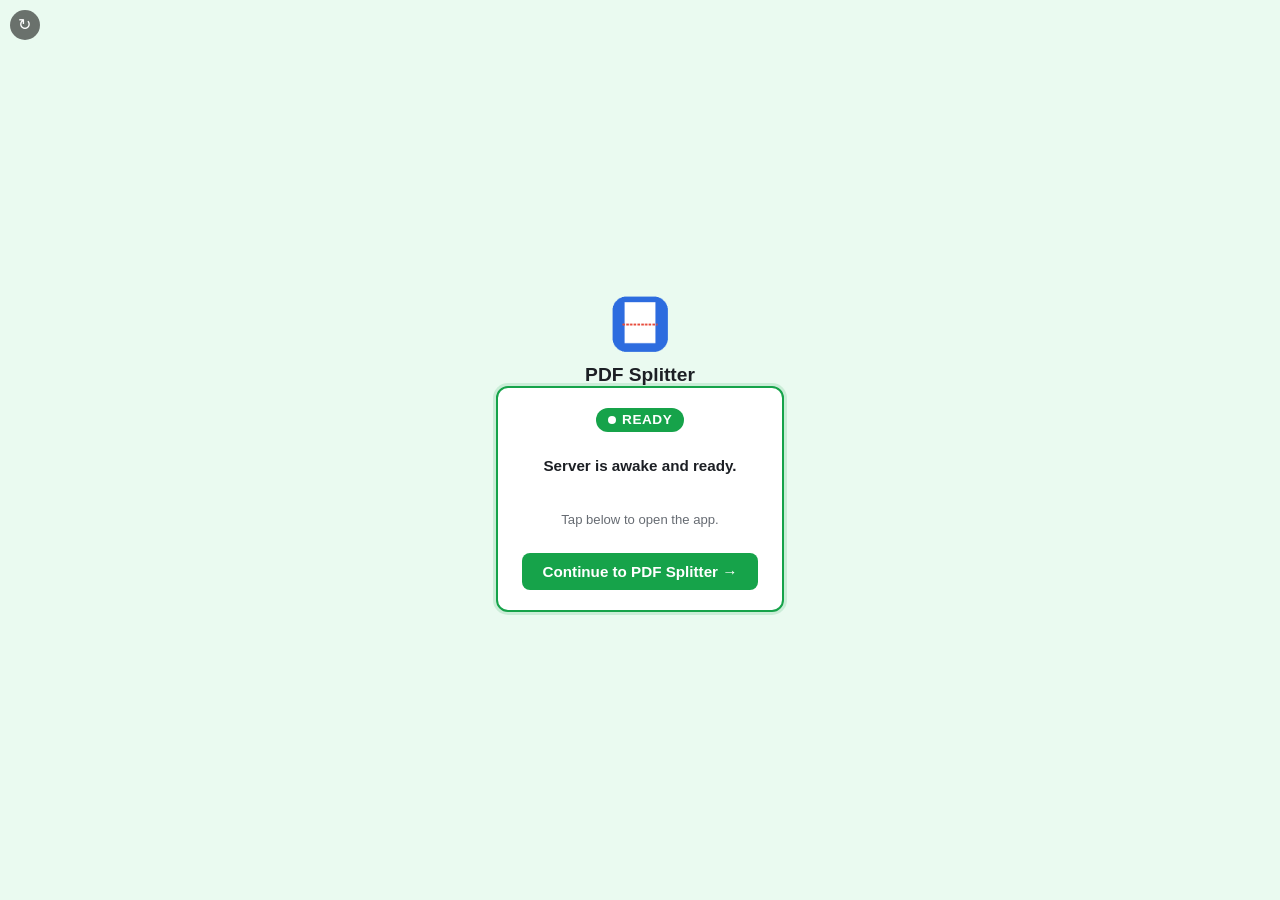
<file: docs/index.html>
<!doctype html>
<html lang="en">
<head>
<meta charset="utf-8">
<meta name="viewport" content="width=device-width, initial-scale=1, viewport-fit=cover">
<title>PDF Splitter</title>

<link rel="manifest" href="manifest.json">
<link rel="apple-touch-icon" href="icons/apple-touch-icon.png">
<meta name="theme-color" content="#2d6cdf">

<!-- iOS: makes "Add to Home Screen" open standalone (no Safari chrome) -->
<meta name="apple-mobile-web-app-capable" content="yes">
<meta name="apple-mobile-web-app-status-bar-style" content="black-translucent">
<meta name="apple-mobile-web-app-title" content="PDF Splitter">

<style>
  :root {
    --accent: #2d6cdf;
    --bg: #f5f6f8;
    --text: #1c1f24;
    --text-muted: #666b72;
    --border: #d9dce1;
    --danger: #dc2626;
    --danger-bg: #fdecec;
    --ok: #16a34a;
    --ok-bg: #eafaf0;
  }
  * { box-sizing: border-box; }
  html, body {
    height: 100%;
    margin: 0;
  }
  body {
    display: flex;
    flex-direction: column;
    align-items: center;
    justify-content: center;
    gap: 1.1rem;
    padding: 2rem 1.5rem;
    font-family: -apple-system, "Segoe UI", Roboto, sans-serif;
    background: var(--bg);
    color: var(--text);
    text-align: center;
    transition: background 0.3s ease;
  }
  body.state-blocked { background: var(--danger-bg); }
  body.state-ready { background: var(--ok-bg); }

  .icon {
    width: 72px;
    height: 72px;
  }
  h1 {
    font-size: 1.2rem;
    margin: 0;
  }

  .status-card {
    display: flex;
    flex-direction: column;
    align-items: center;
    gap: 0.6rem;
    max-width: 26rem;
    width: 100%;
    padding: 1.25rem 1.5rem;
    border-radius: 12px;
    border: 2px solid var(--border);
    background: white;
  }
  .state-blocked .status-card {
    border-color: var(--danger);
    box-shadow: 0 0 0 3px rgba(220, 38, 38, 0.15);
  }
  .state-ready .status-card {
    border-color: var(--ok);
    box-shadow: 0 0 0 3px rgba(22, 163, 74, 0.15);
  }

  .badge {
    display: inline-flex;
    align-items: center;
    gap: 0.4rem;
    font-weight: 800;
    font-size: 0.85rem;
    letter-spacing: 0.04em;
    text-transform: uppercase;
    padding: 0.3rem 0.7rem;
    border-radius: 999px;
    color: white;
    background: var(--danger);
  }
  .state-ready .badge { background: var(--ok); }

  .badge .dot {
    width: 8px;
    height: 8px;
    border-radius: 50%;
    background: white;
    animation: pulse 0.9s ease-in-out infinite;
  }
  .state-ready .badge .dot { animation: none; }
  @keyframes pulse {
    0%, 100% { opacity: 1; }
    50% { opacity: 0.2; }
  }

  .status-text {
    font-size: 0.95rem;
    color: var(--text);
    font-weight: 600;
  }
  .status-sub {
    font-size: 0.82rem;
    color: var(--text-muted);
  }

  .spinner {
    width: 28px;
    height: 28px;
    border-radius: 50%;
    border: 4px solid var(--border);
    border-top-color: var(--danger);
    animation: spin 0.8s linear infinite;
  }
  @keyframes spin {
    to { transform: rotate(360deg); }
  }

  .hidden { display: none !important; }

  .manual-link {
    margin-top: 0.4rem;
    display: inline-block;
    color: var(--danger);
    border: 1.5px solid var(--danger);
    border-radius: 6px;
    padding: 0.4rem 0.8rem;
    font-size: 0.82rem;
    font-weight: 600;
    text-decoration: none;
  }
  .manual-link:hover { background: var(--danger-bg); }

  .continue-link {
    margin-top: 0.2rem;
    display: inline-block;
    color: white;
    background: var(--ok);
    border-radius: 8px;
    padding: 0.65rem 1.3rem;
    font-size: 0.95rem;
    font-weight: 700;
    text-decoration: none;
  }
  .continue-link:hover { opacity: 0.9; }

  .setup-note {
    max-width: 32rem;
    font-size: 0.85rem;
    color: var(--text-muted);
    background: white;
    border: 1px solid var(--border);
    border-radius: 8px;
    padding: 0.9rem 1.1rem;
    text-align: left;
  }
  .setup-note code {
    background: var(--bg);
    padding: 0.1rem 0.3rem;
    border-radius: 4px;
  }

  /* Once open, the app fills the whole standalone shell — the top-level
     page never navigates away from this github.io origin, so iOS never
     kicks you out into Safari's chrome. */
  #app-frame {
    display: none;
    position: fixed;
    inset: 0;
    width: 100%;
    height: 100%;
    border: 0;
    background: white;
  }
  #app-frame:not(.hidden) { display: block; }

  #open-elsewhere {
    display: none;
    position: fixed;
    top: max(0.6rem, env(safe-area-inset-top));
    right: 0.6rem;
    z-index: 20;
    background: rgba(0, 0, 0, 0.55);
    color: white;
    font-size: 0.7rem;
    padding: 0.35rem 0.6rem;
    border-radius: 999px;
    text-decoration: none;
  }
  #open-elsewhere:not(.hidden) { display: inline-block; }

  /* Always-visible manual refresh — GitHub Pages' CDN caches this file for
     up to 10 min, and there's no reload button at all once this is running
     as a standalone home-screen app (no Safari chrome). Tapping this does
     a cache-busted reload so you're never stuck looking at a stale build. */
  #force-refresh {
    display: inline-flex;
    align-items: center;
    justify-content: center;
    position: fixed;
    top: max(0.6rem, env(safe-area-inset-top));
    left: 0.6rem;
    z-index: 20;
    width: 1.9rem;
    height: 1.9rem;
    background: rgba(0, 0, 0, 0.55);
    color: white;
    font-size: 1rem;
    border-radius: 999px;
    text-decoration: none;
  }
</style>
</head>
<body id="body" class="state-blocked">
  <div id="launcher-chrome">
    <img class="icon" src="icons/icon-192.png" alt="">
    <h1>PDF Splitter</h1>

    <div id="app-configured">
      <div class="status-card">
        <span class="badge" id="badge">
          <span class="dot"></span>
          <span id="badge-text">Not ready</span>
        </span>
        <div class="spinner" id="spinner"></div>
        <p class="status-text" id="status">Connecting…</p>
        <p class="status-sub" id="status-sub">Do not try to use the app yet — it will not respond.</p>
        <a class="manual-link hidden" id="manual-link" href="#">Force open anyway (will likely fail)</a>
        <a class="continue-link hidden" id="continue-link" href="#">Continue to PDF Splitter &rarr;</a>
      </div>
    </div>

    <div id="not-configured" class="hidden">
      <p class="setup-note">
        This launcher isn't pointed at your Render app yet. Open
        <code>docs/index.html</code> in the repo, set <code>APP_URL</code>
        near the top of the <code>&lt;script&gt;</code> block to your Render
        URL, then commit &amp; push.
      </p>
    </div>
  </div>

  <iframe id="app-frame" class="hidden" title="PDF Splitter"></iframe>
  <a id="open-elsewhere" class="hidden" href="#">Open in Safari instead &#8599;</a>
  <a id="force-refresh" href="#" title="Reload the latest version" aria-label="Reload the latest version">&#8635;</a>

<script>
(() => {
  // --- EDIT THIS after you deploy to Render -------------------------------
  // Example: "https://pdf-splitter-abcd.onrender.com"
  const APP_URL = "https://pdf-splitter-pwa.onrender.com";
  // -------------------------------------------------------------------------

  const bodyEl = document.getElementById("body");
  const configuredEl = document.getElementById("app-configured");
  const notConfiguredEl = document.getElementById("not-configured");
  const badgeEl = document.getElementById("badge");
  const badgeTextEl = document.getElementById("badge-text");
  const statusEl = document.getElementById("status");
  const statusSubEl = document.getElementById("status-sub");
  const spinnerEl = document.getElementById("spinner");
  const manualLinkEl = document.getElementById("manual-link");
  const continueLinkEl = document.getElementById("continue-link");
  const launcherChromeEl = document.getElementById("launcher-chrome");
  const appFrameEl = document.getElementById("app-frame");
  const openElsewhereEl = document.getElementById("open-elsewhere");
  const forceRefreshEl = document.getElementById("force-refresh");

  // A plain reload can still be answered from GitHub Pages' CDN cache
  // (Cache-Control: max-age=600). Appending a unique query string makes
  // this a "different" URL as far as caching is concerned, guaranteeing a
  // real fetch of the latest deployed file — the PWA equivalent of a hard
  // refresh, works the same on desktop, in Safari, or embedded standalone.
  forceRefreshEl.addEventListener("click", (e) => {
    e.preventDefault();
    const url = new URL(window.location.href);
    url.searchParams.set("_", Date.now().toString());
    window.location.href = url.toString();
  });

  if (!APP_URL || APP_URL.startsWith("REPLACE_WITH")) {
    configuredEl.classList.add("hidden");
    notConfiguredEl.classList.remove("hidden");
    return;
  }

  const healthUrl = APP_URL.replace(/\/$/, "") + "/health";
  manualLinkEl.href = APP_URL;
  continueLinkEl.href = APP_URL;
  openElsewhereEl.href = APP_URL;

  // Embed the app in an iframe instead of navigating to it — navigating
  // the top-level page to a different origin is what makes iOS kick a
  // standalone home-screen app out into Safari's chrome. Staying on this
  // github.io page (with the app inside it) keeps the standalone shell.
  function openApp() {
    launcherChromeEl.classList.add("hidden");
    appFrameEl.src = APP_URL;
    appFrameEl.classList.remove("hidden");
    openElsewhereEl.classList.remove("hidden");
  }

  continueLinkEl.addEventListener("click", (e) => {
    e.preventDefault();
    openApp();
  });
  manualLinkEl.addEventListener("click", (e) => {
    e.preventDefault();
    openApp();
  });

  const TOTAL_TIMEOUT_MS = 3 * 60 * 1000; // give up prompting after 3 min
  const PER_ATTEMPT_TIMEOUT_MS = 20 * 1000;
  const RETRY_DELAY_MS = 1500;
  const MANUAL_LINK_DELAY_MS = 8 * 1000; // don't offer the escape hatch instantly

  const startedAt = Date.now();

  function sleep(ms) {
    return new Promise((resolve) => setTimeout(resolve, ms));
  }

  // Ping via a hidden iframe instead of fetch(). fetch()/XHR to a
  // cross-origin host is exactly what ad blockers, tracking-prevention
  // features, and security extensions tend to intercept — while a plain
  // page load (which is all an iframe navigation is) generally isn't,
  // since that's core browser navigation rather than a scriptable API call.
  // This is the same mechanism "Force open"/"Continue" already use
  // successfully, just pointed at /health and hidden off-screen.
  function pingViaIframe(url, ms) {
    return new Promise((resolve, reject) => {
      const probe = document.createElement("iframe");
      probe.style.display = "none";
      probe.setAttribute("aria-hidden", "true");
      let settled = false;

      const timer = setTimeout(() => {
        if (settled) return;
        settled = true;
        probe.remove();
        reject(new Error("timeout"));
      }, ms);

      probe.onload = () => {
        if (settled) return;
        settled = true;
        clearTimeout(timer);
        probe.remove();
        resolve();
      };
      probe.onerror = () => {
        if (settled) return;
        settled = true;
        clearTimeout(timer);
        probe.remove();
        reject(new Error("load error"));
      };

      document.body.appendChild(probe);
      probe.src = url;
    });
  }

  // Stays on screen until you tap through — it never auto-navigates, so
  // this green state is always visible long enough to actually see it
  // (and so "Add to Home Screen" can never accidentally bookmark past it).
  function setReady() {
    bodyEl.className = "state-ready";
    spinnerEl.classList.add("hidden");
    manualLinkEl.classList.add("hidden");
    badgeTextEl.textContent = "Ready";
    statusEl.textContent = "Server is awake and ready.";
    statusSubEl.textContent = "Tap below to open the app.";
    continueLinkEl.classList.remove("hidden");
  }

  function setBlocked(statusText, subText, elapsedSec) {
    bodyEl.className = "state-blocked";
    badgeTextEl.textContent = elapsedSec > 20 ? "Still not ready" : "Not ready";
    statusEl.textContent = statusText;
    statusSubEl.textContent = subText;
  }

  async function waitForServer() {
    // Shown on screen (no DevTools needed) so the exact failure reason is
    // visible directly, not just "still waiting".
    let lastErrorText = "";

    while (true) {
      const elapsedSec = Math.round((Date.now() - startedAt) / 1000);

      if (elapsedSec * 1000 > MANUAL_LINK_DELAY_MS) {
        manualLinkEl.classList.remove("hidden");
      }

      if (Date.now() - startedAt > TOTAL_TIMEOUT_MS) {
        spinnerEl.classList.add("hidden");
        setBlocked(
          "Still not responding after a few minutes.",
          "The server may be down — do not expect actions to work. Check the Render dashboard, or try again later." +
            (lastErrorText ? ` Last error: ${lastErrorText}` : ""),
          elapsedSec
        );
        return;
      }

      setBlocked(
        elapsedSec < 3 ? "Connecting…" : "Server is waking up — not ready yet.",
        (elapsedSec < 3
          ? "Do not try to use the app yet — it will not respond."
          : `~${elapsedSec}s so far — this app boots from Docker, so it can take up to ~2 minutes if it's been idle a while. Anything you try right now will fail.`) +
          (lastErrorText ? ` Last error: ${lastErrorText}` : ""),
        elapsedSec
      );

      try {
        await pingViaIframe(healthUrl, PER_ATTEMPT_TIMEOUT_MS);
        setReady();
        return; // stop polling; wait for the user to tap "Continue"
      } catch (e) {
        lastErrorText =
          e && e.message === "timeout"
            ? `timed out after ${PER_ATTEMPT_TIMEOUT_MS / 1000}s waiting for a response`
            : `${(e && e.message) || e}`;
      }

      await sleep(RETRY_DELAY_MS);
    }
  }

  waitForServer();
})();
</script>
</body>
</html>
</file>
